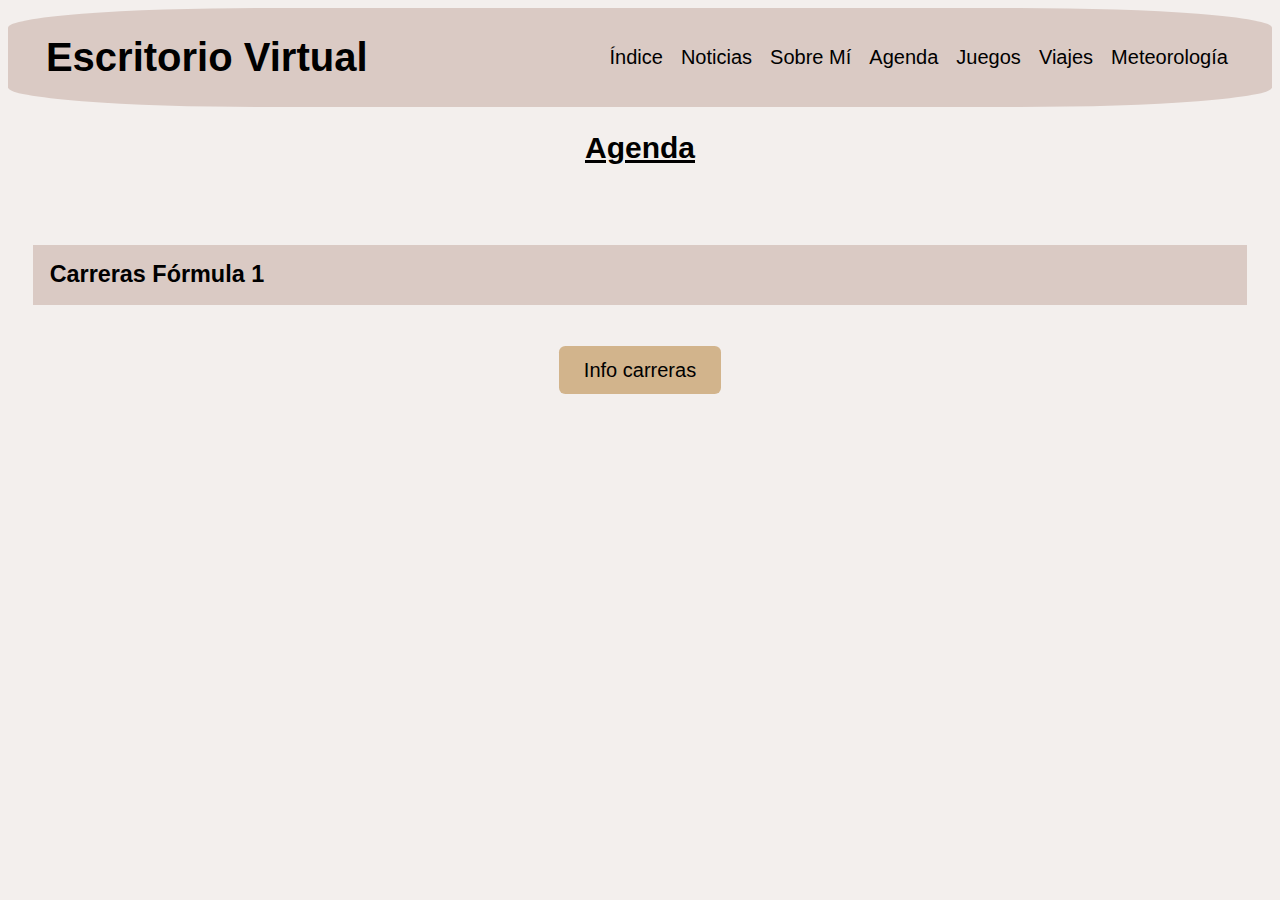
<file: agenda.html>
<!DOCTYPE HTML>

<html lang="es">
<head>
    <!-- Datos que describen el documento -->
    <meta charset="UTF-8" />
    <title>EscritorioVirtual.Agenda</title>

    <meta name ="author" content ="Celia Barral" />
    <meta name ="description" content ="Agenda de carreras de F1." />
    <meta name ="keywords" content ="Agenda, HTML" />
    <meta name ="viewport" content ="width=device-width, initial-scale=1.0" />

    <link rel="stylesheet" type="text/css" href="estilo/estilo.css" />
    <link rel="stylesheet" type="text/css" href="estilo/layout.css" />
    <link rel="stylesheet" type="text/css" href="estilo/agenda.css" />

    <link rel ="icon" href="multimedia/imagenes/favicon.ico" type="image/vnd.microsoft.icon">

    <script src="https://code.jquery.com/jquery-3.7.1.min.js" integrity="sha256-/JqT3SQfawRcv/BIHPThkBvs0OEvtFFmqPF/lYI/Cxo=" crossorigin="anonymous"></script>
    
</head>

<body>
    <header>
        <h1>Escritorio Virtual</h1>
        <nav>
            <a accesskey="i" tabindex="1" href="index.html">Índice</a>
            <a accesskey="n" tabindex="2" href="noticias.html">Noticias</a>
            <a accesskey="s" tabindex="3" href="sobremi.html">Sobre Mí</a>
            <a accesskey="a" tabindex="4" href="agenda.html">Agenda</a>
            <a accesskey="j" tabindex="5" href="juegos.html">Juegos</a>
            <a accesskey="v" tabindex="6" href="viajes.php">Viajes</a>
            <a accesskey="m" tabindex="7" href="metereologia.html">Meteorología</a>
        </nav>
    </header>
    <h2>Agenda</h2>
    <section>
        <h3>Carreras Fórmula 1</h3>
        <button>Info carreras</button>
        <script src="js/agenda.js"></script>
    </section>
</body>
</html>
</file>
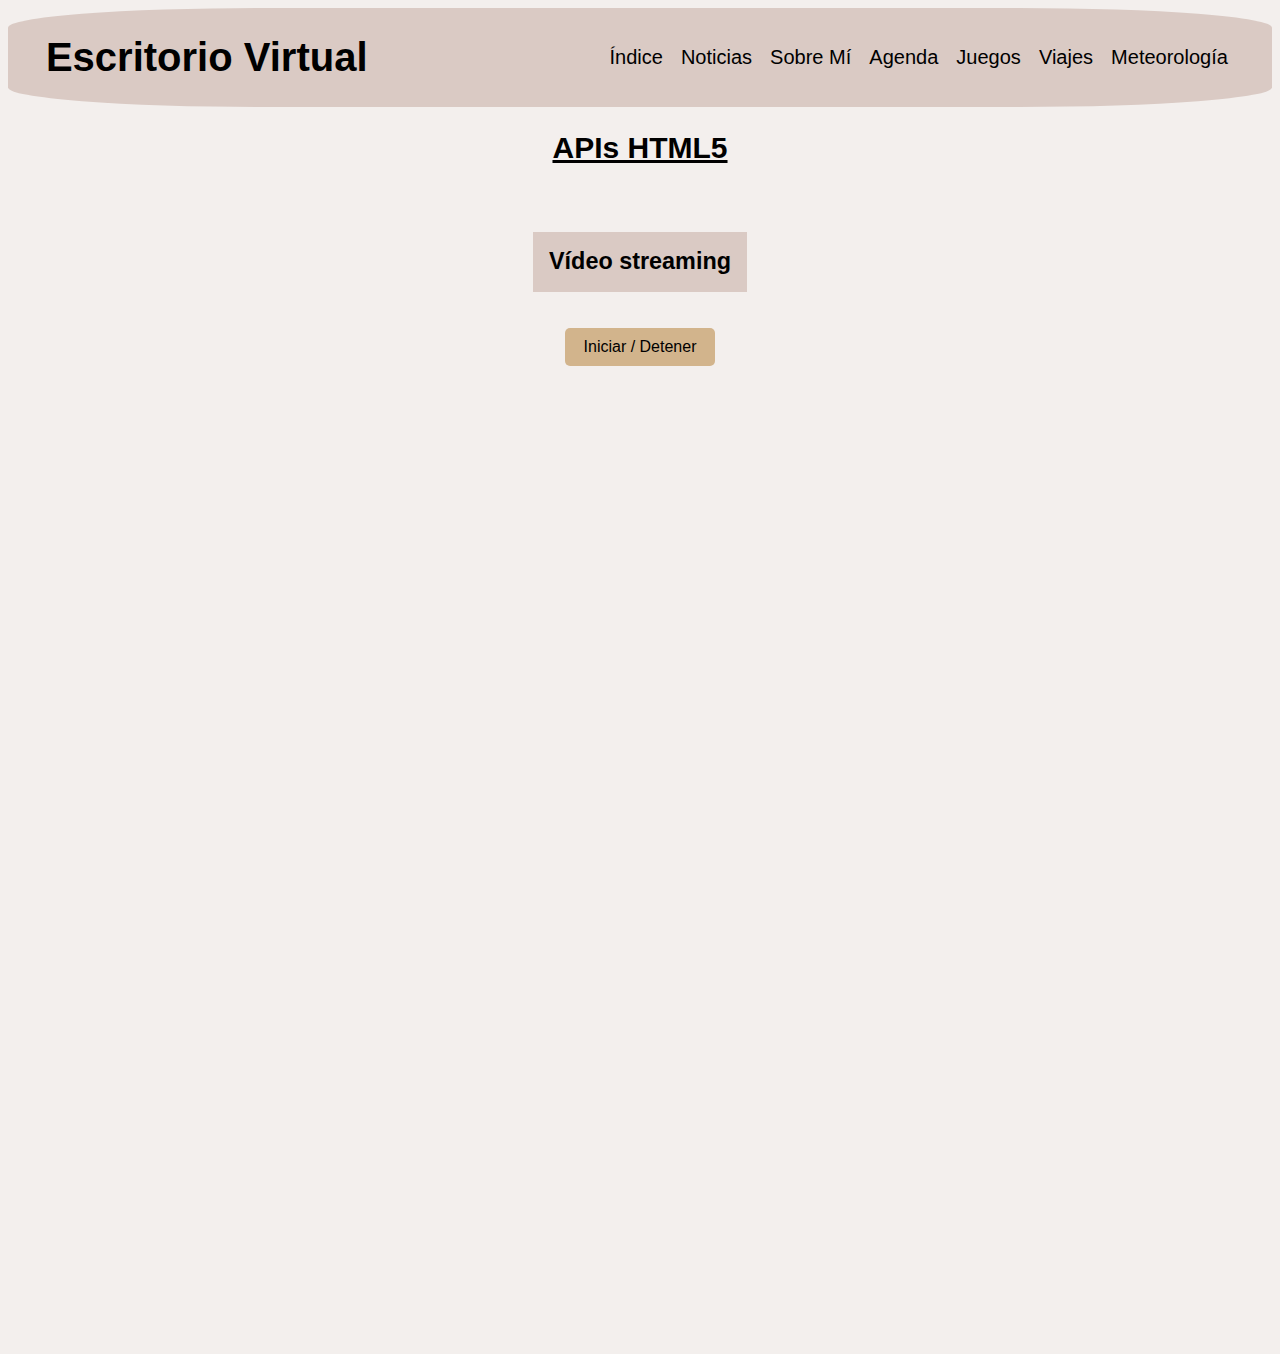
<file: api.html>
<!DOCTYPE HTML>

<html lang="es">
<head>
    <!-- Datos que describen el documento -->
    <meta charset="UTF-8" />
    <title>Index</title>

    <meta name ="author" content ="Celia Barral" />
    <meta name ="description" content ="Página web que reliza streaming, aporta localización y controla
    tamaño de ventana mediante APIS HTML5" />
    <meta name ="keywords" content ="HTML5, Streaming, API" />
    <meta name ="viewport" content ="width=device-width, initial-scale=1.0" />

    <link rel="stylesheet" type="text/css" href="estilo/estilo.css" />
    <link rel="stylesheet" type="text/css" href="estilo/layout.css" />
    <link rel="stylesheet" type="text/css" href="estilo/api.css" />
    <link rel ="icon" href="multimedia/imagenes/favicon.ico" type="image/vnd.microsoft.icon">

    <script src="https://code.jquery.com/jquery-3.7.1.min.js" integrity="sha256-/JqT3SQfawRcv/BIHPThkBvs0OEvtFFmqPF/lYI/Cxo=" crossorigin="anonymous"></script>
    <script src="js/api.js"></script>
</head>

<body >
    <!-- Datos con el contenidos que aparece en el navegador -->
    <header>
    <h1>Escritorio Virtual</h1>
    <nav>
        <a accesskey="i" tabindex="1" href="index.html">Índice</a>
        <a accesskey="n" tabindex="2" href="noticias.html">Noticias</a>
        <a accesskey="s" tabindex="3" href="sobremi.html">Sobre Mí</a>
        <a accesskey="a" tabindex="4" href="agenda.html">Agenda</a>
        <a accesskey="j" tabindex="5" href="juegos.html">Juegos</a>
        <a accesskey="v" tabindex="6" href="viajes.php">Viajes</a>
        <a accesskey="m" tabindex="7" href="metereologia.html">Meteorología</a>
    </nav>
</header>
<main>

    <h2>APIs HTML5</h2>
    
    <section>
        <h3>Vídeo streaming</h3>
        <button>Iniciar / Detener</button>
        <video></video>
        <p></p>
    </section>
</main>

<script>
apis.loadVideo()</script>
</body>
</html>
</file>
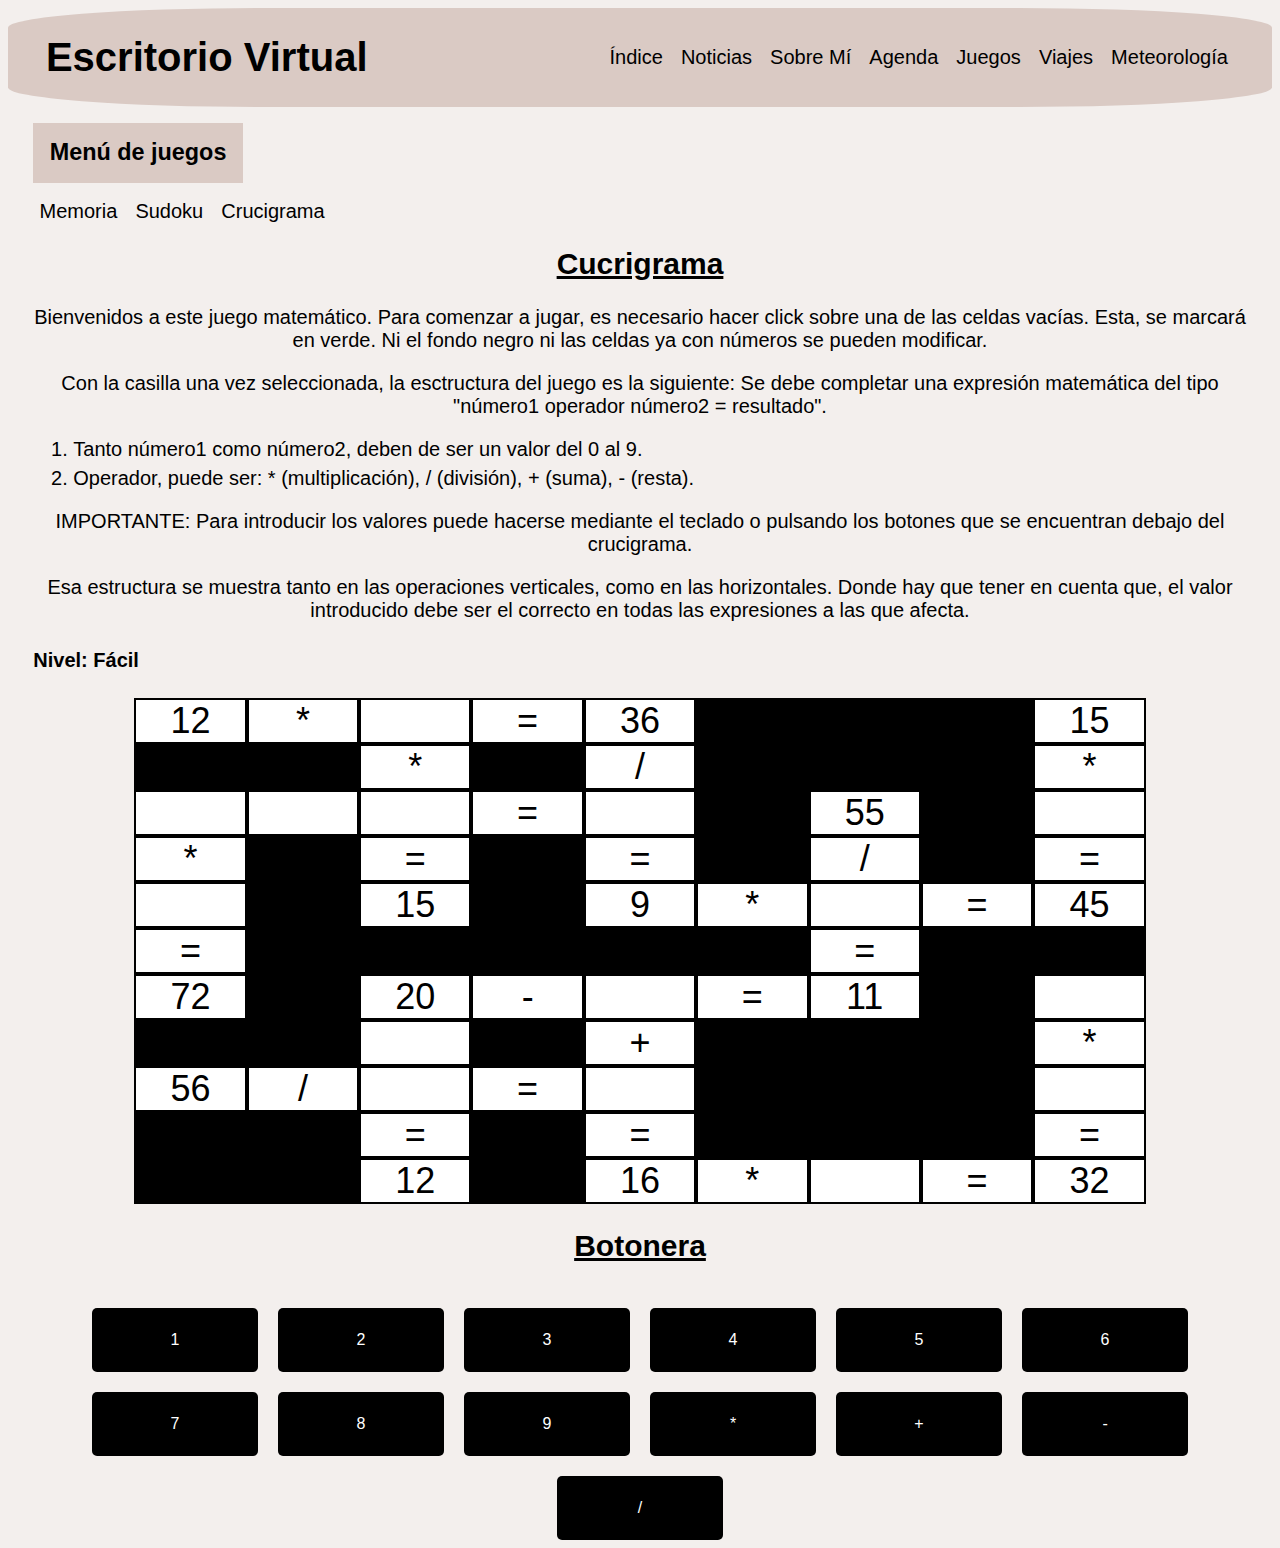
<file: crucigrama.html>
<!DOCTYPE HTML>

<html lang="es">
<head>
    <!-- Datos que describen el documento -->
    <meta charset="UTF-8" />
    <title>EscritorioVirtual.Crucigrama</title>

    <meta name ="author" content ="Celia Barral" />
    <meta name ="description" content ="Juego de un crucigrama matemático." />
    <meta name ="keywords" content ="Crucigrama, record" />
    <meta name ="viewport" content ="width=device-width, initial-scale=1.0" />

    <link rel="stylesheet" type="text/css" href="estilo/estilo.css" />
    <link rel="stylesheet" type="text/css" href="estilo/layout.css" />
    <link rel="stylesheet" type="text/css" href="estilo/crucigrama.css" />
    <link rel="stylesheet" type="text/css" href="estilo/estilo_botonera.css" />

    <link rel ="icon" href="multimedia/imagenes/favicon.ico" type="image/vnd.microsoft.icon">

    <script src="https://code.jquery.com/jquery-3.7.1.min.js" integrity="sha256-/JqT3SQfawRcv/BIHPThkBvs0OEvtFFmqPF/lYI/Cxo=" crossorigin="anonymous"></script>
    <script src="js/crucigrama.js"></script>
</head>

<body>
    <!-- Datos con el contenidos que aparece en el navegador -->
    <header>
    <h1>Escritorio Virtual</h1>
    <nav>
        <a accesskey="i" tabindex="1" href="index.html">Índice</a>
        <a accesskey="n" tabindex="2" href="noticias.html">Noticias</a>
        <a accesskey="s" tabindex="3" href="sobremi.html">Sobre Mí</a>
        <a accesskey="a" tabindex="4" href="agenda.html">Agenda</a>
        <a accesskey="j" tabindex="5" href="juegos.html">Juegos</a>
        <a accesskey="v" tabindex="6" href="viajes.php">Viajes</a>
        <a accesskey="m" tabindex="7" href="metereologia.html">Meteorología</a>
    </nav>
</header>
<section>
    <h3>Menú de juegos</h3>
    <nav>
        <a accesskey="m" tabindex="8" href="memoria.html">Memoria</a>
        <a accesskey="s" tabindex="9" href="sudoku.html">Sudoku</a>
        <a accesskey="c" tabindex="10" href="crucigrama.php">Crucigrama</a>
    </nav>
    
</section>
<section>
    <h2>Cucrigrama</h2>
    <p>
        Bienvenidos a este juego matemático. Para comenzar a jugar, es necesario hacer click sobre una de las celdas vacías. Esta, se marcará en verde.
        Ni el fondo negro ni las celdas ya con números se pueden modificar. 
    </p>
    <p>
        Con la casilla una vez seleccionada, la esctructura del juego es la siguiente:
        Se debe completar una expresión matemática del tipo "número1 operador número2 = resultado". 
    </p>
    <ol>
        <li>Tanto número1 como número2, deben de ser un valor del 0 al 9. </li>
        <li>Operador, puede ser: * (multiplicación), / (división), + (suma), - (resta).</li>
    </ol>
    <p>IMPORTANTE: Para introducir los valores puede hacerse mediante el teclado o pulsando los botones que se encuentran debajo del crucigrama.</p>
    <p>Esa estructura se muestra tanto en las operaciones verticales, como en las horizontales. Donde hay que tener en cuenta que,
        el valor introducido debe ser el correcto en todas las expresiones a las que afecta.
    </p>
    
</section>

<main>

</main>

<script>
    crucigrama.paintMathword()

    document.addEventListener('keydown', (event) => {
            const clicked = document.querySelector('p[data-state="clicked"]');
            const inForm = document.activeElement.tagName.toLowerCase() === "input";
            if (!inForm) {
            if (clicked!=null) {
                if ((!isNaN(event.key) && event.key >= 1 && event.key <= 9) || (['+', '-', '*', '/'].includes(event.key))) {
                    crucigrama.introduceElement(event.key);
              
                } else{
                    clicked.setAttribute('data-state','unclicked');
                    alert('Debe introducir un número o un operador aritmético');
                }
            } else {
               
                alert('Debe seleccionar una celda antes de pulsar un número');
            }
        }
        });

        crucigrama.mostrarNivel()
</script>
<section data-type="botonera">
    <h2>Botonera</h2>
    <button onclick="crucigrama.introduceElement(1)">1</button>
    <button onclick="crucigrama.introduceElement(2)">2</button>
    <button onclick="crucigrama.introduceElement(3)">3</button>
    <button onclick="crucigrama.introduceElement(4)">4</button>
    <button onclick="crucigrama.introduceElement(5)">5</button>
    <button onclick="crucigrama.introduceElement(6)">6</button>
    <button onclick="crucigrama.introduceElement(7)">7</button>
    <button onclick="crucigrama.introduceElement(8)">8</button>
    <button onclick="crucigrama.introduceElement(9)">9</button>
    <button onclick="crucigrama.introduceElement('*')">*</button>
    <button onclick="crucigrama.introduceElement('+')">+</button>
    <button onclick="crucigrama.introduceElement('-')">-</button>
    <button onclick="crucigrama.introduceElement('/')">/</button>
</section>
</body>
</html>
</file>
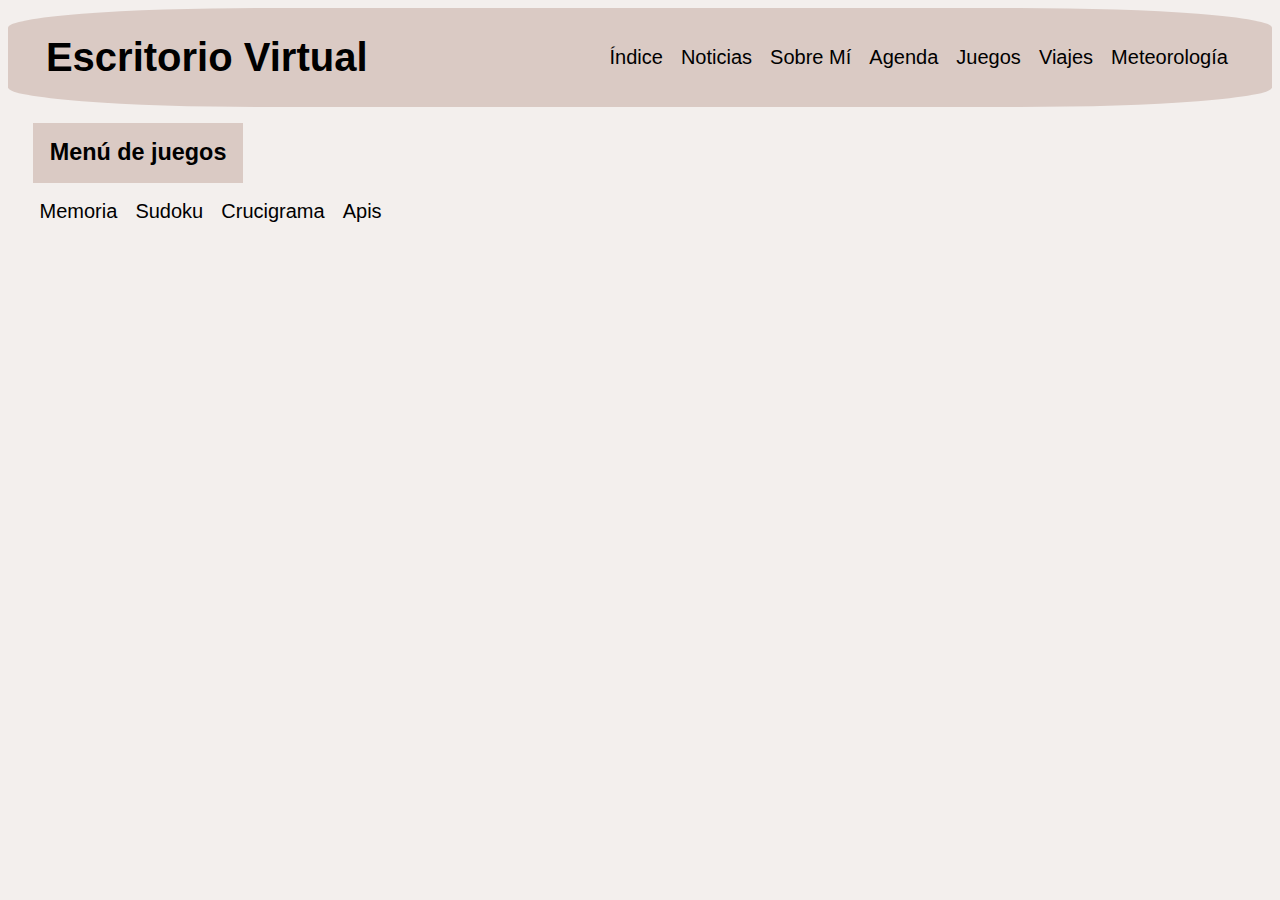
<file: juegos.html>
<!DOCTYPE HTML>

<html lang="es">
<head>
    <!-- Datos que describen el documento -->
    <meta charset="UTF-8" />
    <title>EscritorioVirtual.Juegos</title>

    <meta name ="author" content ="Celia Barral" />
    <meta name ="description" content ="plantilla para desarrollar los documentos
    .html del sitio web" />
    <meta name ="keywords" content ="Plantilla, HTML" />
    <meta name ="viewport" content ="width=device-width, initial-scale=1.0" />

    <link rel="stylesheet" type="text/css" href="estilo/estilo.css" />
    <link rel="stylesheet" type="text/css" href="estilo/layout.css" />
    <link rel ="icon" href="multimedia/imagenes/favicon.ico" type="image/vnd.microsoft.icon">
</head>

<body>
    <header>
        <h1>Escritorio Virtual</h1>
        <nav>
            <a accesskey="i" tabindex="1" href="index.html">Índice</a>
            <a accesskey="n" tabindex="2" href="noticias.html">Noticias</a>
            <a accesskey="s" tabindex="3" href="sobremi.html">Sobre Mí</a>
            <a accesskey="a" tabindex="4" href="agenda.html">Agenda</a>
            <a accesskey="j" tabindex="5" href="juegos.html">Juegos</a>
            <a accesskey="v" tabindex="6" href="viajes.php">Viajes</a>
            <a accesskey="m" tabindex="7" href="metereologia.html">Meteorología</a>
        </nav>
    </header>
    <section>
        <h3>Menú de juegos</h3>
        <nav>
            <a accesskey="m" tabindex="8" href="memoria.html">Memoria</a>
            <a accesskey="s" tabindex="9" href="sudoku.html">Sudoku</a>
            <a accesskey="c" tabindex="10" href="crucigrama.html">Crucigrama</a>
            <a accesskey="c" tabindex="12" href="api.html">Apis</a>
        </nav>
    </section>
    
</body>
</html>
</file>
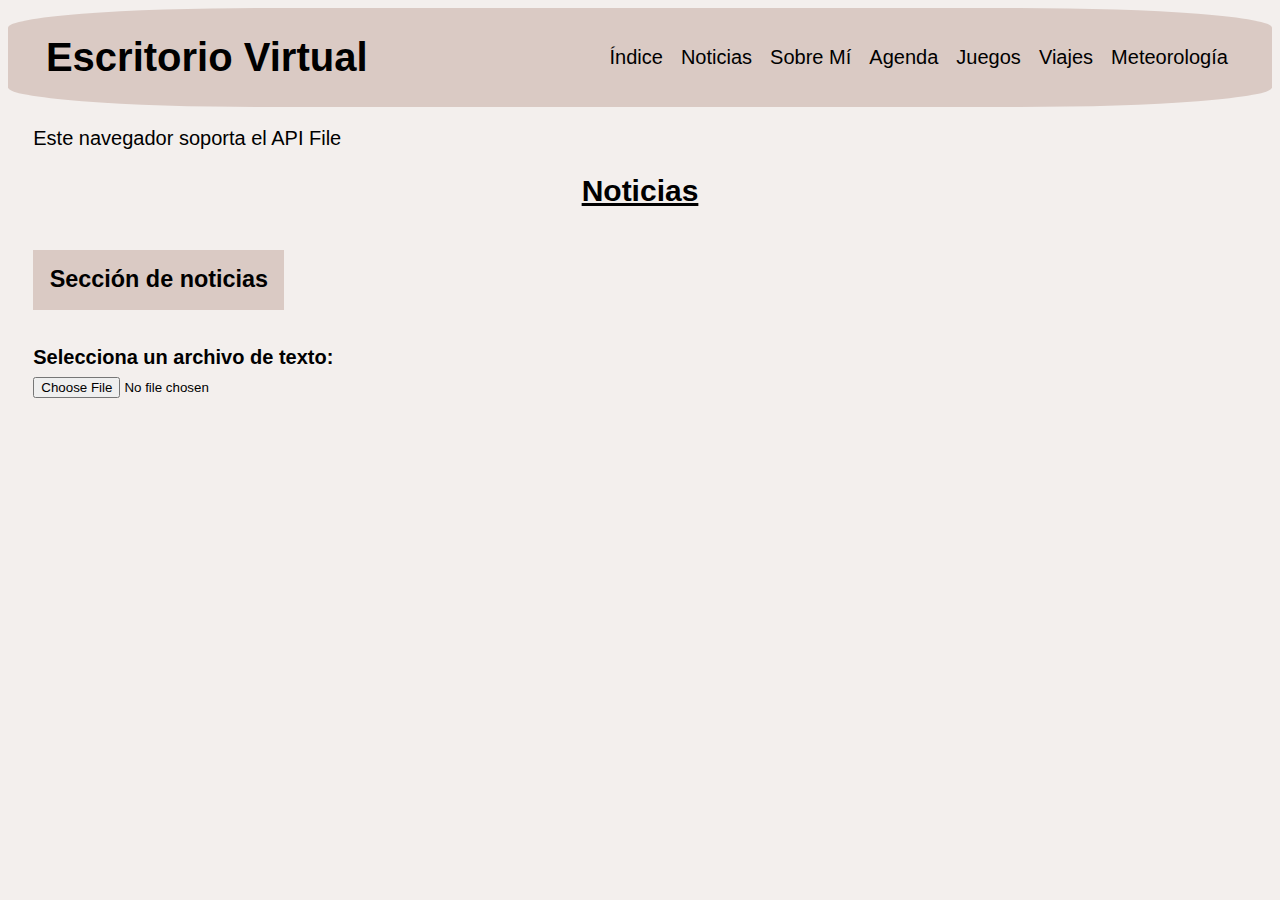
<file: noticias.html>
<!DOCTYPE HTML>

<html lang="es">
<head>
    <!-- Datos que describen el documento -->
    <meta charset="UTF-8" />
    <title>Noticias</title>

    <meta name ="author" content ="Celia Barral" />
    <meta name ="description" content ="plantilla para desarrollar los documentos
    .html del sitio web" />
    <meta name ="keywords" content ="Plantilla, HTML" />
    <meta name ="viewport" content ="width=device-width, initial-scale=1.0" />

    <link rel="stylesheet" type="text/css" href="estilo/estilo.css" />
    <link rel="stylesheet" type="text/css" href="estilo/layout.css" />
    <link rel="stylesheet" type="text/css" href="estilo/noticias.css" />
    <link rel ="icon" href="multimedia/imagenes/favicon.ico" type="image/vnd.microsoft.icon">

    <script src="https://code.jquery.com/jquery-3.7.1.min.js" integrity="sha256-/JqT3SQfawRcv/BIHPThkBvs0OEvtFFmqPF/lYI/Cxo=" crossorigin="anonymous"></script>
    <script src="js/noticias.js"></script>
</head>

<body>
    <!-- Datos con el contenidos que aparece en el navegador -->
    <header>
        <h1>Escritorio Virtual</h1>
        <nav>
            <a accesskey="i" tabindex="1" href="index.html">Índice</a>
            <a accesskey="n" tabindex="2" href="noticias.html">Noticias</a>
            <a accesskey="s" tabindex="3" href="sobremi.html">Sobre Mí</a>
            <a accesskey="a" tabindex="4" href="agenda.html">Agenda</a>
            <a accesskey="j" tabindex="5" href="juegos.html">Juegos</a>
            <a accesskey="v" tabindex="6" href="viajes.html">Viajes</a>
            <a accesskey="m" tabindex="7" href="metereologia.html">Meteorología</a>
        </nav>
    </header>
    
    <script>
        var noticias = new Noticias();
    </script>

    <h2>Noticias</h2>
    
    <section>
        <h3>Sección de noticias </h3>
      
        <p><label for="archivoTexto">Selecciona un archivo de texto: </label>
            <input type="file" id="archivoTexto" onchange="noticias.readInputFile(this.files);"></p>

    </section>
    
    
    
</body>
</html>
</file>
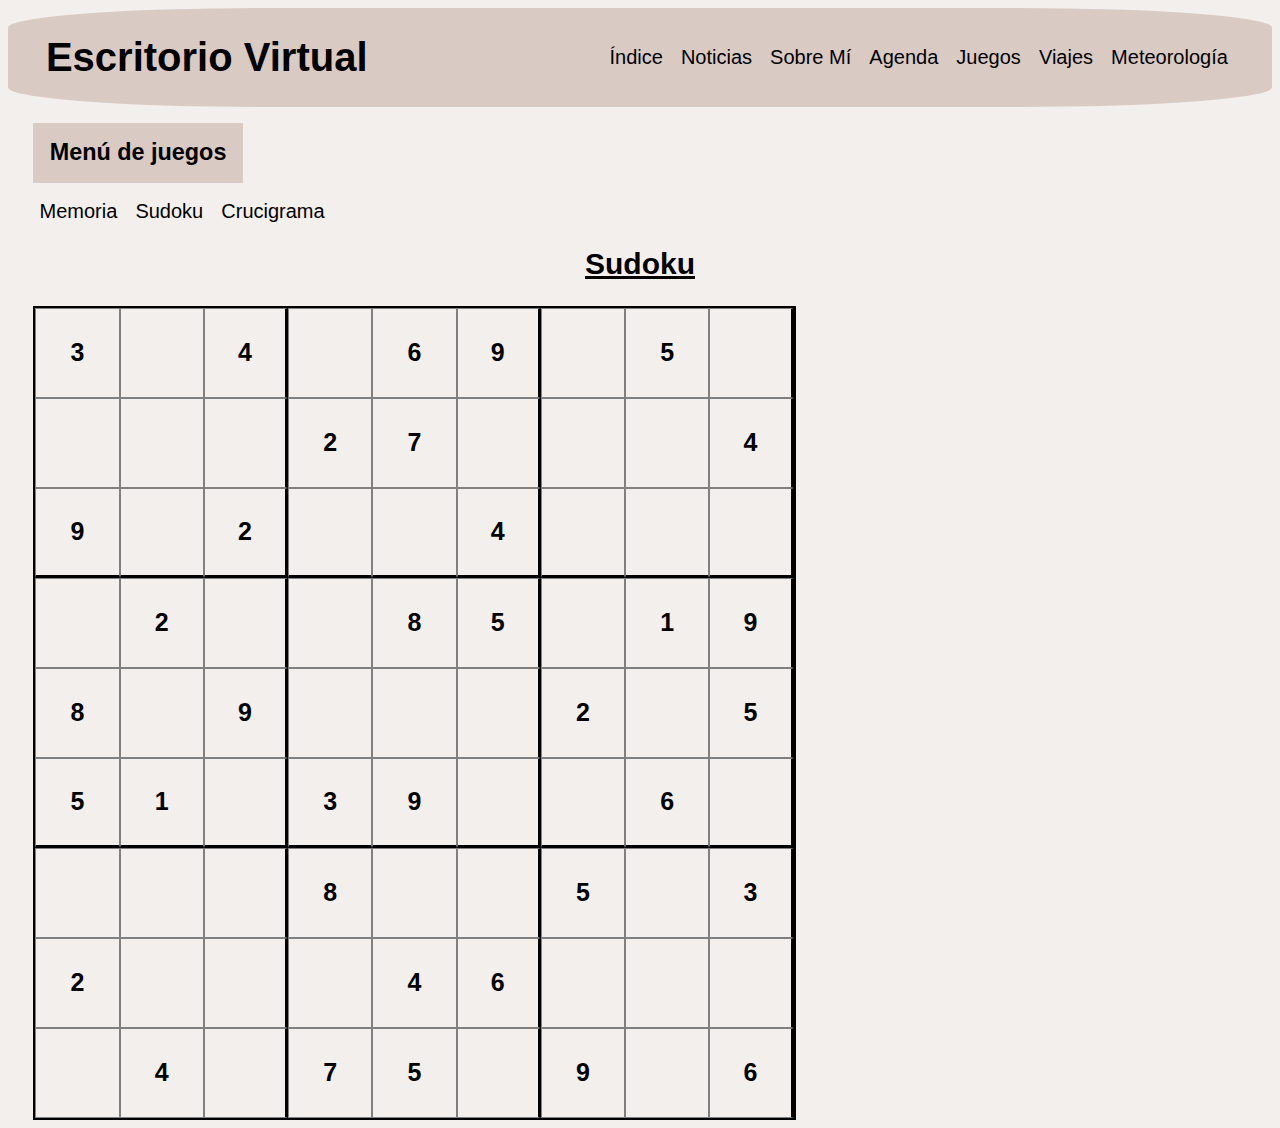
<file: sudoku.html>
<!DOCTYPE HTML>

<html lang="es">
<head>
    <!-- Datos que describen el documento -->
    <meta charset="UTF-8" />
    <title>EscritorioVirtual.Juegos</title>

    <meta name ="author" content ="Celia Barral" />
    <meta name ="description" content ="plantilla para desarrollar los documentos
    .html del sitio web" />
    <meta name ="keywords" content ="Plantilla, HTML" />
    <meta name ="viewport" content ="width=device-width, initial-scale=1.0" />

    <link rel="stylesheet" type="text/css" href="estilo/estilo.css" />
    <link rel="stylesheet" type="text/css" href="estilo/layout.css"/>
    <link rel="stylesheet" type="text/css" href="estilo/sudoku.css" />
    <link rel ="icon" href="multimedia/imagenes/favicon.ico" type="image/vnd.microsoft.icon">
    <script src ="js/sudoku.js" ></script>
</head>

<body>
    <!-- Datos con el contenidos que aparece en el navegador -->
    <header>
        <h1>Escritorio Virtual</h1>
        <nav>
            <a accesskey="i" tabindex="1" href="index.html">Índice</a>
            <a accesskey="n" tabindex="2" href="noticias.html">Noticias</a>
            <a accesskey="s" tabindex="3" href="sobremi.html">Sobre Mí</a>
            <a accesskey="a" tabindex="4" href="agenda.html">Agenda</a>
            <a accesskey="j" tabindex="5" href="juegos.html">Juegos</a>
            <a accesskey="v" tabindex="6" href="viajes.php">Viajes</a>
            <a accesskey="m" tabindex="7" href="metereologia.html">Meteorología</a>
        </nav>
    </header>
    <section>
        <h3>Menú de juegos</h3>
        <nav>
            <a accesskey="m" tabindex="8" href="memoria.html">Memoria</a>
            <a accesskey="s" tabindex="9" href="sudoku.html">Sudoku</a>
            <a accesskey="c" tabindex="10" href="crucigrama.php">Crucigrama</a>
        </nav>
    </section>
    <h2>Sudoku</h2>
    <main>
        
    </main>
    
    <script>
        sudoku.paintSudoku();
        const main = document.querySelector("main");

        document.addEventListener('keydown', (event) => {
            const clicked = document.querySelector('p[data-state="clicked"]');
            if (clicked!=null) {
                if (!isNaN(event.key)) {
                    if(event.key >= 1 && event.key <= 9){
                        const keyNum = parseInt(event.key);
                        sudoku.introduceNumber(keyNum);
                    }
                    
                } else{
                    clicked.setAttribute('data-state','unclicked'); 
                    alert('Debe introducir un número entre el 0 y el 9');
                }
                
            } else {
                alert('Debe seleccionar una celda antes de pulsar un número');
            }
            
        });

    </script>
</body>
    
</html>
</file>
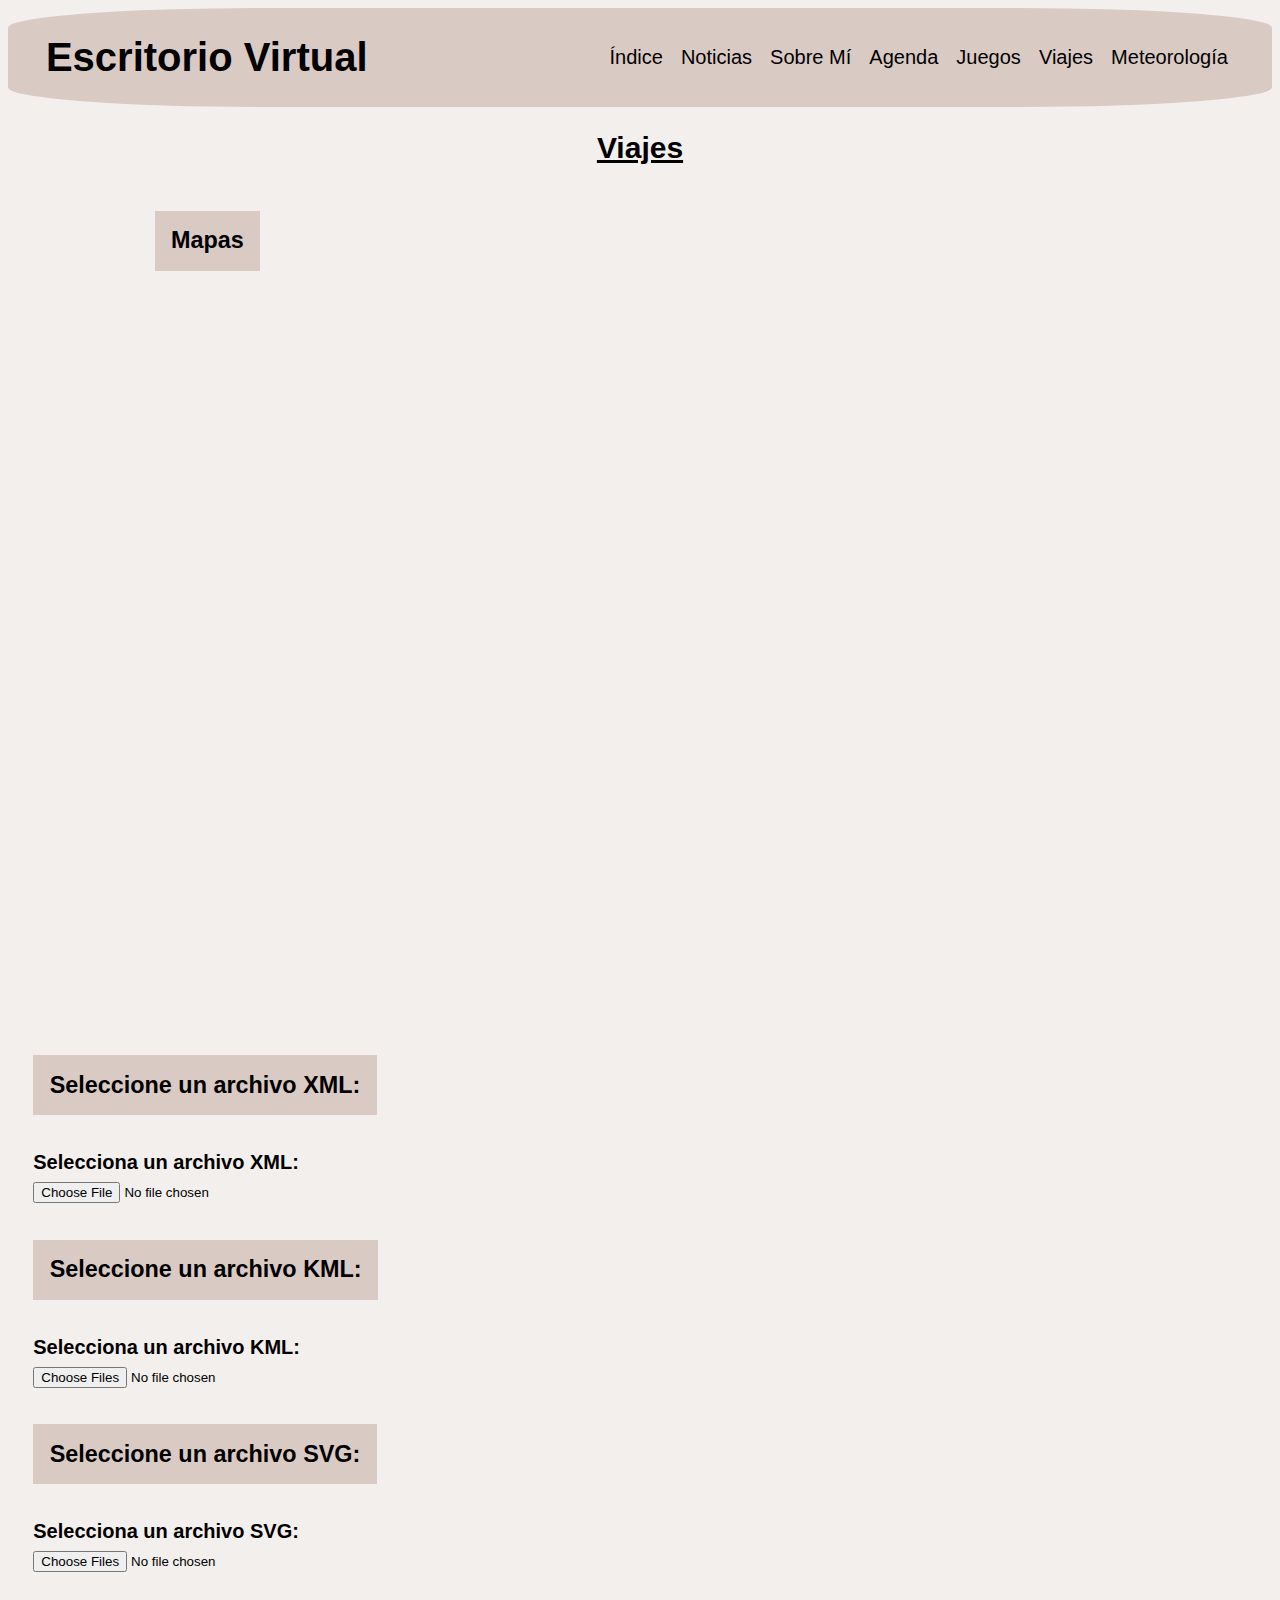
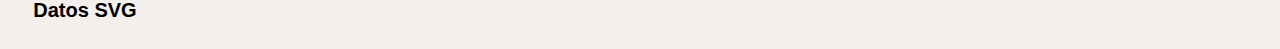
<file: viajes.html>
<!DOCTYPE HTML>

<html lang="es">
<head>
    <!-- Datos que describen el documento -->
    <meta charset="UTF-8" />
    <title>Viajes</title>

    <meta name ="author" content ="Celia Barral" />
    <meta name ="description" content ="plantilla para desarrollar los documentos
    .html del sitio web" />
    <meta name ="keywords" content ="Plantilla, HTML" />
    <meta name ="viewport" content ="width=device-width, initial-scale=1.0" />

    <link rel="stylesheet" type="text/css" href="estilo/estilo.css" />
    <link rel="stylesheet" type="text/css" href="estilo/layout.css" />
    <link rel="stylesheet" type="text/css" href="estilo/viajes.css" />
    <link rel ="icon" href="multimedia/imagenes/favicon.ico" type="image/vnd.microsoft.icon">

    <script src='https://api.mapbox.com/mapbox-gl-js/v2.6.1/mapbox-gl.js'></script>
    <link href='https://api.mapbox.com/mapbox-gl-js/v2.6.1/mapbox-gl.css' rel='stylesheet' />

    <script src="https://code.jquery.com/jquery-3.7.1.min.js" integrity="sha256-/JqT3SQfawRcv/BIHPThkBvs0OEvtFFmqPF/lYI/Cxo=" crossorigin="anonymous"></script>
   
</head>

<body>
    <!-- Datos con el contenidos que aparece en el navegador -->
    <header>
        <h1>Escritorio Virtual</h1>
        <nav>
            <a accesskey="i" tabindex="1" href="index.html">Índice</a>
            <a accesskey="n" tabindex="2" href="noticias.html">Noticias</a>
            <a accesskey="s" tabindex="3" href="sobremi.html">Sobre Mí</a>
            <a accesskey="a" tabindex="4" href="agenda.html">Agenda</a>
            <a accesskey="j" tabindex="5" href="juegos.html">Juegos</a>
            <a accesskey="v" tabindex="6" href="viajes.php">Viajes</a>
            <a accesskey="m" tabindex="7" href="metereologia.html">Meteorología</a>
        </nav>
    </header>
    <h2>Viajes</h2>
    <main>
        <section>
            <h3>Mapas</h3>
        </section>
        <article>
      
            
        </article>
        
    </main>
    <section>
        <h3>Seleccione un archivo XML: </h3>
      
        <p><label for="archivoxml">Selecciona un archivo XML:</label>
            <input type="file" id="archivoxml" onchange="viajes.readInputFile(this.files);" accept=".xml" ></p>

    </section>
    <section>
        <h3>Seleccione un archivo KML: </h3>
      
        <p><label for="archivokml">Selecciona un archivo KML:</label><input type="file" 
            id="archivokml" onchange="viajes.readInputFileKml(this.files);" accept=".kml" multiple></p>
    </section>
    <section>
        <h3>Seleccione un archivo SVG: </h3>
      
        <p><label for="archivoSVG">Selecciona un archivo SVG:</label>
            <input type="file" id="archivoSVG" onchange="viajes.readInputFileSvg(this.files);" accept=".svg" multiple></p>
        <section><h4>Datos SVG</h4></section>

    </section>
    <script src = "js/viajes.js"></script>
</body>
</html>
</file>
<file: estilo/estilo.css>
/*Datos personales
Celia Barral Juárez
UO277578
*/

/* Dusty Rose
#DACAC4
Scallop Seashell
#F7C9B6
Beige
#DBC39A
Seafoam Green
#DAE7DD */

/*Scallop Seashell
#E7D2CC
Pewter
#B9B7BD
Gray
#868B8E
Ivory
#EEEDE7*/

/*	Hay un color de fondo establecido y no hay color de primer plano*/
/* Hay warnings en el css pero se resuelven con herencia*/

/*Especificidad 001*/
/* Advertencia CSS permitida: Hay un color de fondo establecido y no hay color de primer plano
Hereda */
body {
    font-family: Tahoma, sans-serif;
    color:black;
    background-color:#f3efed; 
	  text-align:justify;
    font-size: 1.25em;
}

/*Especificidad 002*/
body > *:not(header) {
  margin-left: 2%; margin-right: 2%; 
}

/*Especificidad 001*/
h2{
  text-align: center;
  text-decoration: underline;
}
/*Especificidad 001*/
/* Advertencia CSS permitida: Hay un color de fondo establecido y no hay color de primer plano
Hereda */
h3{
  margin: 0.7em 0;
  display: inline-block; 
  background-color: #DACAC4; 
  padding:0.7em;
}

/*Hereda el color de fondo.
Hay un color de primer plano establecido y no hay color de fondo*/
/*Especificidad 001*/
a {
    outline: none;
    color:black;
    text-decoration: none;
    padding: 0.125em 0.3125em 0em;
  }

  /*	Hereda el color de fondo.
  Hay un color de primer plano establecido y no hay color de fondo*/
/*Especificidad 011*/
  a:link {
    color: black;
  }

/*Especificidad 011*/
a:focus {
    border-bottom: 0.125em solid;
    background: #bae498;
}

/*Especificidad 011*/
a:hover {
    border-bottom:  0.125em solid;
    background: #f3efed;
}

 /*Especificidad 011*/
a:active{
    border-bottom:  0.125em solid;
}

 /*Especificidad 002*/
ul >li{
    margin: 0.1em;

}


/*Especificidad 002*/
ol>li {
  margin-bottom: 0.3125em; 
}

 /*Especificidad 002*/
video,img {
    max-width: 100%;
    height: auto;
}

/*Especificidad 001*/
table {
    width: 30%;
    border-collapse: collapse;
    border: 0.0625em solid #ddd;
    font-family: Arial, sans-serif;
  }
  
/*Especificidad 001*/
  caption {
    font-weight: bold;
    margin-bottom: 0.625em;
  }
  
  /*Especificidad 001*/
  th, td {
    border: 0.0625em solid #ddd;
    padding:0.5em;
    text-align: center;
  }
  
  /*Especificidad 001,  Especificidad 011*/
  th,th[scope="row"] {
    background-color: #DACAC4;
    font-weight: bold;
  }
  
  /*Especificidad 001*/
  dt {
    text-decoration: underline;
    margin-top: 2%;
    margin-bottom: 1%;
}
 /*Especificidad 001*/
button{
  align-self: center;
  padding: 0.625em 1.15em;
  font-size: 16px;
  border: none;
  border-radius: 0.3125em;
  background-color: #D2B48C;
  cursor: pointer;
}
 /*Especificidad 011*/
button:hover {
  background-color: #DACAC4;
}
 /*Especificidad 001*/
form {
  display: flex;
  flex-direction: column;
  gap: 0.625em; 
}
label {
  display: block;
  margin-bottom: 5px;
  font-weight: bold;
}
 /*Especificidad 011*/
input[type="text"] {
  width: 50%;
  padding: 0.5em;
  border: 0.0625em solid #ccc;
  border-radius: 0.25em;
}

 /*Especificidad 011*/
input[type="submit"] {
  width: 10%;
  padding: 0.25em;
  height: 3em; 
  border: none;
  border-radius: 0.25em;
  background-color: #868B8E;
  color: white;
  cursor: pointer;
  transition: background-color 0.3s ease;
}
</file>
<file: estilo/layout.css>
/*Datos personales
Celia Barral Juárez
UO277578
*/

/*Se suple con herencia: Hay un color de fondo establecido y no hay color de primer plano*/
/*Especificidad 001*/
header{
    background-color:#DACAC4; 
    display: flex;
    align-items: center;
    flex-wrap: wrap;
    justify-content: space-between;
    border-radius:20%;

}
/*Especificidad 001*/
h1 {
    margin-left: 3%; /* Ajusta este valor según la separación deseada */
}
/*Especificidad 002*/
header>nav {
    margin-right: 3%; /* Ajusta este valor según la separación deseada */
}

/*Redefinición de align-items para que
se adapte a pantallas pequeñas*/
@media screen and (max-width:767px){
    /*Especificidad 001*/
    header{

        flex-direction: column;
        align-items: flex-start;
    }
    /*Especificidad 001*/
    nav{
        display: flex;
        flex-direction: column;
    }
}
</file>
<file: estilo/agenda.css>
/*Datos personales
Celia Barral Juárez
UO277578
*/

/*Especificidad 001*/
section{
    display: flex;
    flex-direction: column;
    margin-top: 5%;
    row-gap: 1.25em;
    
}

/*Hereda del body. 
Hay un color de fondo establecido y no hay color de primer plano*/
/*Especificidad 001*/
button{
  align-self: center;
  padding: 0.625em 1.25em;
  font-size: 1em;
  border: none;
  border-radius: 0.3125em;
  background-color: #D2B48C;
  cursor: pointer;
}

/*Hereda del body. 
Hay un color de fondo establecido y no hay color de primer plano*/
/*Especificidad 011*/
button:hover {
  background-color: #DACAC4;
}


/*Especificidad 001*/
ul{
  border-bottom: 0.0625em solid #D2B48C; 
  padding-bottom: 1.875em; 
}
</file>
<file: estilo/api.css>
/*Datos personales
Celia Barral Juárez
UO277578
*/

/*Especificidad 001*/
main{
    display: flex; 
    flex-direction: column; 
    gap: 1.25em; 
    justify-content: center; 
}

/*Especificidad 011*/
section:nth-child(1) {
    flex-grow: 1;

  }

  /*Especificidad 001*/
  canvas {
    width: auto;
    height: 250px;
    border: 2px solid white;
 
  }
  
  /*Especificidad 011*/
section:nth-child(2) {
    display: flex;
    flex-direction: column; 
    justify-content: center;
    align-items: center;
    gap: 20px; 
  }


/*Especificidad 001*/
video{
    width: 100%;
    height: 100vh;
    object-fit: cover;

}
</file>
<file: estilo/crucigrama.css>
/*Datos personales
Celia Barral Juárez
UO277578
*/

/*Datos personales
Celia Barral Juárez
UO277578
*/


/*Especificidad 001*/
body {
  display: flex;
  flex-direction: column;
}


/*Especificidad 001*/
main{
  display: grid;
  grid-template-columns: repeat(9, 1fr); 
  grid-template-rows: repeat(11, 1fr);
  width: 80% ;
  align-self: center;
}


/*Especificidad 001*/
p{
  text-align: center;
}

/*El color de primer plano lo hereda 
Hay un color de fondo establecido y no hay color de primer plano*/
/*Especificidad 002*/
main >p{
  margin: 0;
  text-align: center;
  border: 0.0625em solid black;
  font-size: 1.8em;
  background-color: white;

}
/*El color de primer plano lo hereda del body
Hay un color de fondo establecido y no hay color de primer plano*/
/*Especificidad 011*/
p[data-state="clicked"]{
  background-color: greenyellow;
}

/*El color de primer plano lo hereda del body
Hay un color de fondo establecido y no hay color de primer plano*/
/*Especificidad 011*/
p[data-state="unclicked"]{
  cursor: pointer; 
}


/*Especificidad 011*/
p[data-state="empty"]{
  background-color: black;
}
</file>
<file: estilo/estilo_botonera.css>
/* Estilos para una mediaquery
que muestre la botonera en tablet y móvil */
/*Especificidad 011*/
section[data-type=botonera] {
    display: flex;
    gap: 1em;
    justify-content: center;
    align-items: center;
    flex-wrap: wrap;
}

/*Especificidad 012*/
section[data-type=botonera] h2 {
    width: 100%;
    text-align: center;
}
/*Especificidad 012*/
section[data-type=botonera] button {
    width: calc(15% - 1em);
    height: 4em;
    text-align: center;
    background-color: #000;
    color: #FFF;
}
</file>
<file: estilo/noticias.css>
/*Datos personales
Celia Barral Juárez
UO277578
*/

  /*Especificidad 002*/
  form label {
    display: inline-block;
    width: 6.25em;
    margin-bottom: 5px;
    font-weight: bold;
}
/*Especificidad 012*/
form input[type="text"] {
  width: calc(100% - 7.5em); 
  padding: 0.5em;
  margin-bottom: 0.625em;
  border: 0.0625em solid #ddd;
  border-radius: 0.25em;
  box-sizing: border-box; 
}
</file>
<file: estilo/sudoku.css>
/*Datos personales
Celia Barral Juárez
UO277578
*/

/*Especificidad 001*/
main{
  position: relative;
  display: grid;
  grid-template-columns: repeat(9, 1fr); 
  grid-template-rows: repeat(9, 1fr); 
  width: 60%;
  height: 90vh; 
  /* width: 31.25em ;
  height: 31.25em ; */
  border: 0.125em solid black;
  margin-left: auto;
  margin-right: auto;
  
}
/*Especificidad 001*/
p{
  display: flex;
  align-items: center;
  justify-content: center;
  margin: 0;
  border: 1px solid gray;
  font-size: 1.25em;
}
/*Especificidad 011,Especificidad 011*/
p[data-state="unclicked"],p[data-state="correct"]{
  cursor: pointer; 
}
/*Especificidad 011*/
p[data-state="blocked"]{
  font-weight: bold;
}


/*Especificidad 011*/
p:nth-child(3n){
  border-right: 0.125em solid black;
}

/*Especificidad 021, Especificidad 021*/
p:nth-child(n + 19):nth-child(-n + 27),p:nth-child(n + 46):nth-child(-n + 54) {
  border-bottom: 0.125em solid black;
}
</file>
<file: estilo/viajes.css>
/*Datos personales
Celia Barral Juárez
UO277578
*/

/*Especifidad 001*/
main {
  display: flex;
  flex-direction: column;
  justify-content: center;
  align-items: center;
}

/*Especifidad 011, Especifidad 011,Especifidad 013,*/
section:first-child,article, body > section:nth-child(5) > section {
  display: inline-block;
  width: 80%;
  margin: 0.2em auto;
  overflow: hidden;
  position: relative;
}
/*Especifidad 011,Especifidad 013,*/
article,body > section:nth-child(5) > section {
  height: 37em;
}

/*Especifidad 001*/
 img {
  width: 100%;
  object-fit: cover;
  
}
</file>
